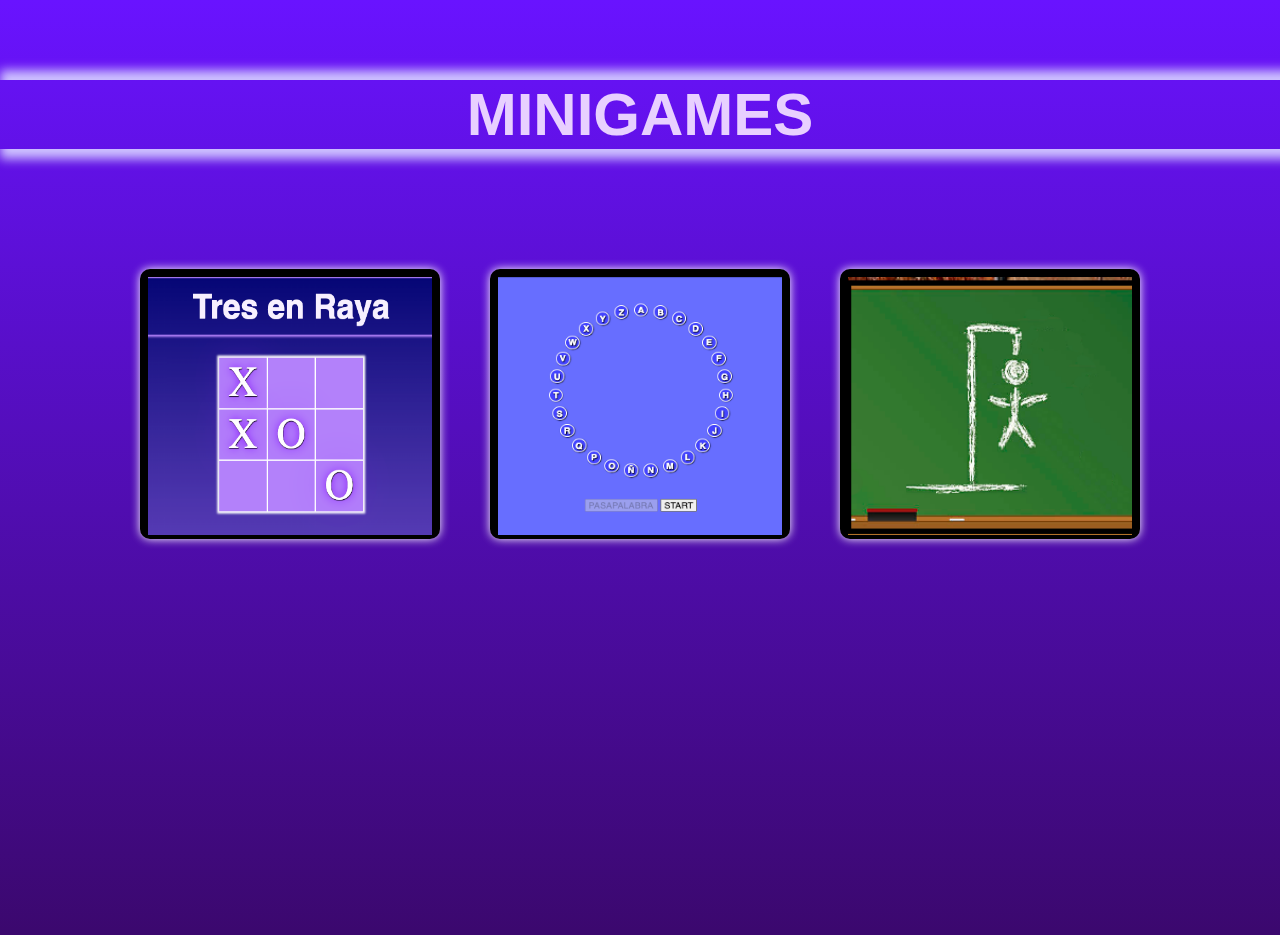
<file: src/index.html>
<!doctype html>
<html lang="en">
	<head>
		<meta charset="UTF-8" />
		<link rel="icon" type="image/svg+xml" href="/vite.svg" />
		<meta name="viewport" content="width=device-width, initial-scale=1.0" />
		<link rel="stylesheet" href="css/normalize.css" />
		<link rel="stylesheet" href="css/style.css" />
		<title>Vite App</title>
	</head>
	<body>
		<h1>MINIGAMES</h1>
		<div class="container">
			<div class="miniature">
				<a href="./tres-en-raya/index.html">
					<img src="./assets/images/tres en raya.png" alt="" />
				</a>
			</div>
			<div class="miniature">
				<a href="./paspalabra/index.html">
					<img src="./assets/images/pasapalabra.png" alt="" />
				</a>
			</div>
			<div class="miniature">
				<a href="./ahorcado/index.html">
					<img src="./assets/images/ahoracado.png" alt="" />
				</a>
			</div>
		</div>

		<script type="module" src="./js/index.js"></script>
	</body>
</html>
</file>
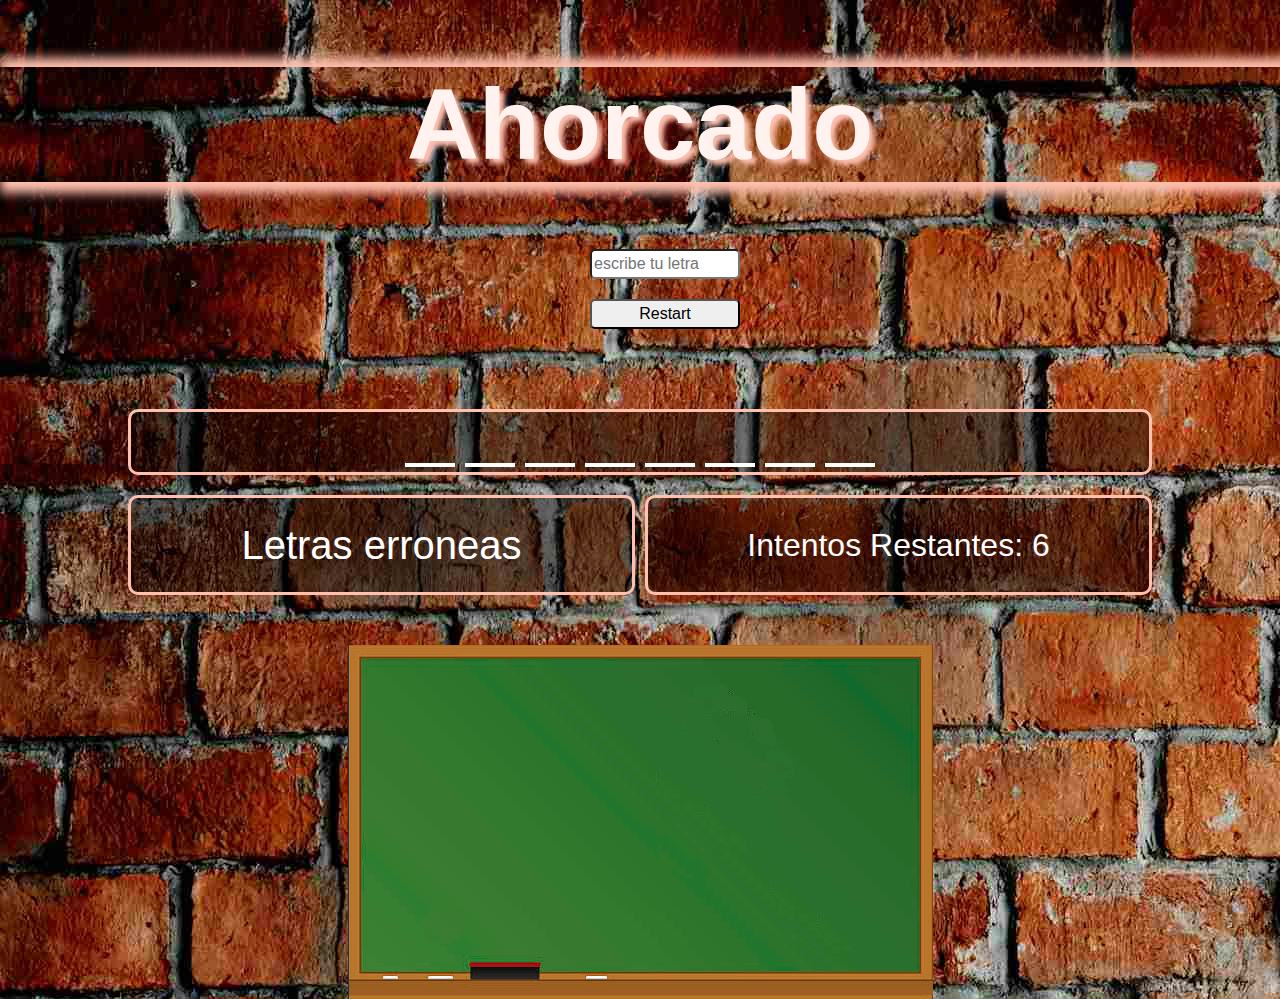
<file: src/ahorcado/index.html>
<!doctype html><html lang="en"><head><meta charset="UTF-8"><link rel="icon" type="image/svg+xml" href="/vite.svg"><meta name="viewport" content="width=device-width,initial-scale=1"><title>Vite App</title><script type="module" crossorigin src="./assets/index-2319b49d.js"></script><link rel="stylesheet" href="./assets/index-c6e263f1.css"></head><body><h1>Ahorcado</h1><div class="containerNewWord"><input id="inputLetter" maxlength="1" type="text" placeholder="escribe tu letra" class="buttonsSize"> <button id="buttonNewWord" class="buttonsSize">Restart</button></div><div id="containerSecretWord" class="containerSecretWord"></div><div class="containerError"><div class="errorLetters"><span>Letras erroneas</span><div id="errorLetters"></div></div><div id="containerCounterAttempts" class="containerCounterAttempts"><span id="counterAttempts" class="counterAttempts"></span></div></div><div id="toy" class="toy"><div class="piernas hide"><img src="./assets/piernas-52348ad4.png" alt=""></div><div class="brazos hide"><img src="./assets/brazos-bce3f114.png" alt=""></div><div class="cuerpo hide"><img src="./assets/cuerpo-02f03a24.png" alt=""></div><div class="cabeza hide"><img src="./assets/cabeza-78974d5e.png" alt=""></div><div class="soga hide"><img src="./assets/soga-db75dff9.png" alt=""></div><div class="paloSoga hide"><img src="./assets/paloSoga-ceba360d.png" alt=""></div><div class="palo hide"><img src="./assets/istockphoto-165812595-612x612-f1295a93.png" alt=""></div></div></body></html>
</file>
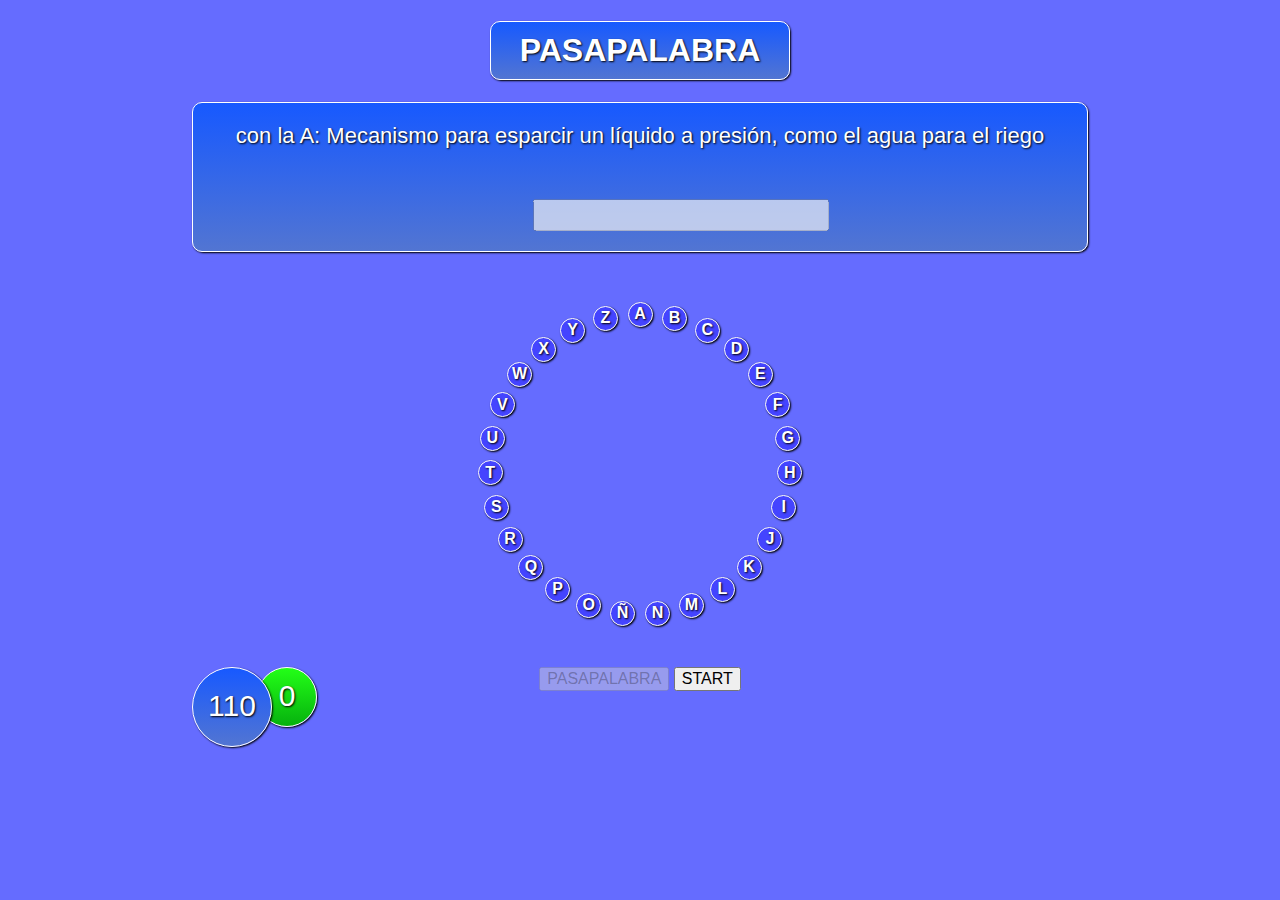
<file: src/paspalabra/index.html>
<!doctype html><html lang="en"><head><meta charset="UTF-8"><link rel="icon" type="image/svg+xml" href="/vite.svg"><meta name="viewport" content="width=device-width,initial-scale=1"><title>Vite App</title><script type="module" crossorigin src="./assets/index-f1d8f373.js"></script><link rel="stylesheet" href="./assets/index-75dd78d9.css"></head><body><h1>PASAPALABRA</h1><div class="containerAnswerQuestion"><span id="question" class="question"></span><br><input id="answerPlayer" type="text"></div><div id="containerLetters" class="containerLetters"><div data-letter="a" class="letter a position">A</div><div data-letter="b" class="letter b position">B</div><div data-letter="c" class="letter c position">C</div><div data-letter="d" class="letter d position">D</div><div data-letter="e" class="letter e position">E</div><div data-letter="f" class="letter f position">F</div><div data-letter="g" class="letter g position">G</div><div data-letter="h" class="letter h position">H</div><div data-letter="i" class="letter i position">I</div><div data-letter="j" class="letter j position">J</div><div data-letter="k" class="letter k position">K</div><div data-letter="l" class="letter l position">L</div><div data-letter="m" class="letter m position">M</div><div data-letter="n" class="letter n position">N</div><div data-letter="ñ" class="letter ñ position">Ñ</div><div data-letter="o" class="letter o position">O</div><div data-letter="p" class="letter p position">P</div><div data-letter="q" class="letter q position">Q</div><div data-letter="r" class="letter r position">R</div><div data-letter="s" class="letter s position">S</div><div data-letter="t" class="letter t position">T</div><div data-letter="u" class="letter u position">U</div><div data-letter="v" class="letter v position">V</div><div data-letter="w" class="letter w position">W</div><div data-letter="x" class="letter x position">X</div><div data-letter="y" class="letter y position">Y</div><div data-letter="z" class="letter z position">Z</div></div><div class="playerElements"><span id="correctAnswer" class="correctAnswer">0</span> <span id="timer" class="timer">110</span> <button id="pasapalabra">PASAPALABRA</button> <button id="buttonStart">START</button></div></body></html>
</file>
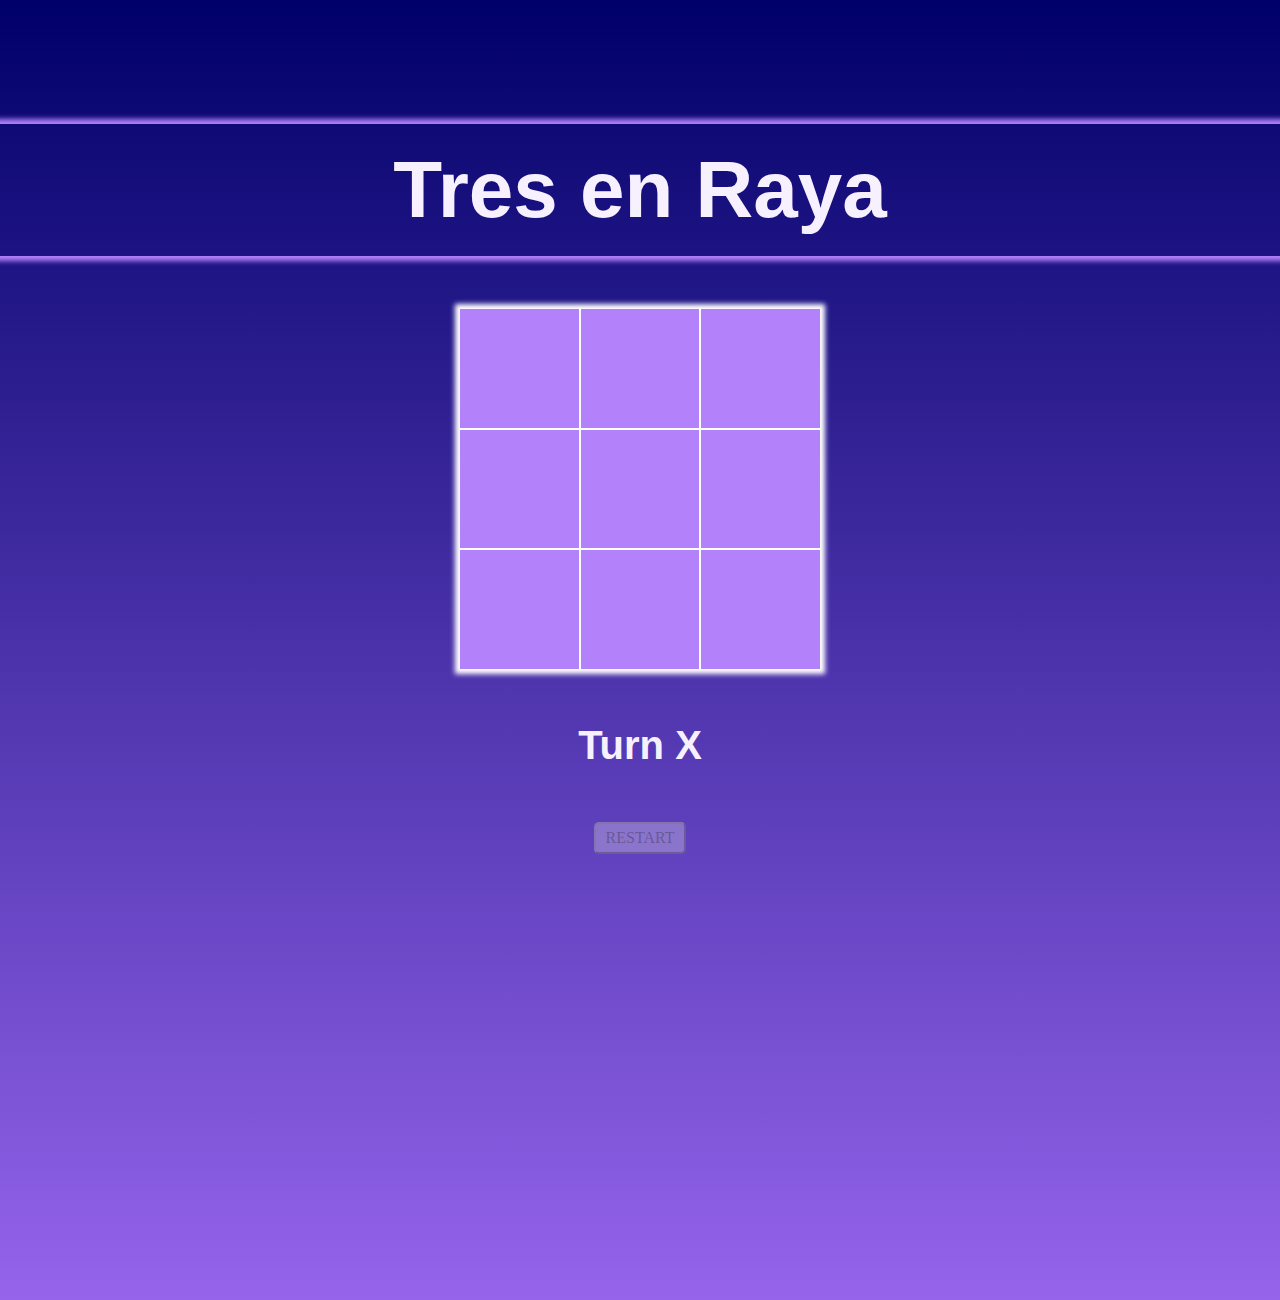
<file: src/tres-en-raya/index.html>
<!doctype html><html lang="en"><head><meta charset="UTF-8"><link rel="icon" type="image/svg+xml" href="/vite.svg"><meta name="viewport" content="width=device-width,initial-scale=1"><title>Vite App</title><script type="module" crossorigin src="./assets/index-2c23f242.js"></script><link rel="stylesheet" href="./assets/index-2a0de087.css"></head><body><h1 class="center">Tres en Raya</h1><div id="boardGame" class="boardGame"><div data-position="0" class="borderRight borderBottom"></div><div data-position="1" class="borderBottom borderLeft borderRight"></div><div data-position="2" class="borderLeft borderBottom"></div><div data-position="3" class="borderTop borderRight borderBottom"></div><div data-position="4" class="borderLeft borderBottom borderRight borderTop"></div><div data-position="5" class="borderLeft borderTop borderBottom"></div><div data-position="6" class="borderTop borderRight"></div><div data-position="7" class="borderTop borderLeft borderRight"></div><div data-position="8" class="borderTop borderLeft"></div></div><div><h2 id="turn" class="turn center">Turn X</h2><h2 id="winner" class="hide turn center"></h2><button id="buttonRestart" class="buttonRestart">RESTART</button></div></body></html>
</file>
<file: src/css/style.css>
*,
*::after,
*::before {
	box-sizing: border-box;
}

img {
	max-width: 100%;
	display: block;
}

ul {
	list-style: none;
	padding-left: 0;
	margin-top: 0;
	margin-bottom: 0;
}

a {
	text-decoration: none;
	color: inherit;
}

body {
	font-family: sans-serif;
	margin: 0;
	background: linear-gradient(rgb(105, 19, 255), rgb(59, 8, 110));
	background-repeat: no-repeat;
	height: 95vh;
}
h1 {
	text-align: center;
	font-size: 60px;
	color: rgb(232, 208, 255);
	margin-top: 80px;
	box-shadow: 10px 0px 10px 10px rgb(206, 194, 255);
}

.container {
	margin-top: 120px;
	display: flex;
	gap: 50px;
	justify-content: center;
	align-items: center;
}
img {
	height: 258px;
	width: 350px;
}
.miniature {
	height: 270px;
	width: 300px;
	background-color: grey;
	border: 8px solid rgb(0, 0, 0);
	border-radius: 10px;
	box-shadow: 0px 0px 10px white;
}
</file>
<file: src/ahorcado/assets/index-c6e263f1.css>
html{-webkit-text-size-adjust:100%;line-height:1.15}body{margin:0}main{display:block}h1{font-size:2em;margin:.67em 0}hr{box-sizing:content-box;height:0;overflow:visible}pre{font-family:monospace,monospace;font-size:1em}a{background-color:transparent}abbr[title]{border-bottom:none;text-decoration:underline;-webkit-text-decoration:underline dotted;text-decoration:underline dotted}b,strong{font-weight:bolder}code,kbd,samp{font-family:monospace,monospace;font-size:1em}small{font-size:80%}sub,sup{font-size:75%;line-height:0;position:relative;vertical-align:baseline}sub{bottom:-.25em}sup{top:-.5em}img{border-style:none}button,input,optgroup,select,textarea{font-family:inherit;font-size:100%;line-height:1.15;margin:0}button,input{overflow:visible}button,select{text-transform:none}[type=button],[type=reset],[type=submit],button{-webkit-appearance:button}[type=button]::-moz-focus-inner,[type=reset]::-moz-focus-inner,[type=submit]::-moz-focus-inner,button::-moz-focus-inner{border-style:none;padding:0}[type=button]:-moz-focusring,[type=reset]:-moz-focusring,[type=submit]:-moz-focusring,button:-moz-focusring{outline:1px dotted ButtonText}fieldset{padding:.35em .75em .625em}legend{box-sizing:border-box;color:inherit;display:table;max-width:100%;padding:0;white-space:normal}progress{vertical-align:baseline}textarea{overflow:auto}[type=checkbox],[type=radio]{box-sizing:border-box;padding:0}[type=number]::-webkit-inner-spin-button,[type=number]::-webkit-outer-spin-button{height:auto}[type=search]{-webkit-appearance:textfield;outline-offset:-2px}[type=search]::-webkit-search-decoration{-webkit-appearance:none}::-webkit-file-upload-button{-webkit-appearance:button;font:inherit}details{display:block}summary{display:list-item}[hidden],template{display:none}*,:after,:before{box-sizing:border-box}img{display:block;max-width:100%}ul{list-style:none;margin-bottom:0;margin-top:0;padding-left:0}a{color:inherit;text-decoration:none}body{background-image:url(./Embalaje-y-transporte-de-ladrillos-6c55feef.jpeg);font-family:sans-serif;margin:0}h1{box-shadow:10px 1px 10px 10px #ffc0ae;color:#fff2ef;font-size:100px;text-align:center;text-shadow:5px 5px 5px #ffc0ae}.buttonsSize{border-radius:5px;height:30px;width:150px}.cell{align-items:center;border-bottom:4px solid #fff;display:flex;font-size:xx-large;height:50px;justify-content:center;margin:5px;width:50px}.containerNewWord{flex-direction:column;gap:20px;width:100px}.containerNewWord,.containerSecretWord{display:flex;margin-left:auto;margin-right:auto}.containerSecretWord{background-color:#00000070;border:3px solid #ffc0ae;border-radius:10px;color:#fff;justify-content:center;margin-top:80px;width:80%}.containerError{gap:10px}.containerError,.errorLetters{display:flex;margin-left:auto;margin-right:auto;width:80%}.errorLetters{font-size:40px}.containerCounterAttempts,.errorLetters{background-color:#00000070;border:3px solid #ffc0ae;border-radius:10px;color:#fff;flex-direction:column;height:60px;height:100px;justify-content:center;margin-top:20px;text-align:center}.containerCounterAttempts{display:flex;font-size:xx-large;width:80%}.containerCounterAttempts,.toy{margin-left:auto;margin-right:auto}.toy{background-image:url(./fondo-45f2646b.png);height:354px;margin-top:50px;position:relative;width:585px}.palo{bottom:0;left:-30px;position:absolute}.paloSoga{height:100px;left:-88px;top:10px;z-index:1}.paloSoga,.soga{position:absolute;width:1000px}.soga{height:30px;left:-20px;top:20px;z-index:0}.cabeza{border-radius:50%;height:25px;top:17px;z-index:2}.cabeza,.cuerpo{left:-20px;position:absolute;width:1000px}.cuerpo{height:40px;top:20px}.brazos{height:5px;top:30px;width:1000px}.brazos,.piernas{left:-20px;position:absolute}.piernas{top:20px}.pierna1{left:120px;transform:rotate(45deg)}.pierna1,.pierna2{background-color:#ffc0ae;height:5px;position:absolute;top:146px;width:25px}.pierna2{left:105px;transform:rotate(135deg)}.hide{display:none}.red{color:red}.green{color:green}
</file>
<file: src/paspalabra/assets/index-75dd78d9.css>
html{-webkit-text-size-adjust:100%;line-height:1.15}body{margin:0}main{display:block}h1{font-size:2em;margin:.67em 0}hr{box-sizing:content-box;height:0;overflow:visible}pre{font-family:monospace,monospace;font-size:1em}a{background-color:transparent}abbr[title]{border-bottom:none;text-decoration:underline;-webkit-text-decoration:underline dotted;text-decoration:underline dotted}b,strong{font-weight:bolder}code,kbd,samp{font-family:monospace,monospace;font-size:1em}small{font-size:80%}sub,sup{font-size:75%;line-height:0;position:relative;vertical-align:baseline}sub{bottom:-.25em}sup{top:-.5em}img{border-style:none}button,input,optgroup,select,textarea{font-family:inherit;font-size:100%;line-height:1.15;margin:0}button,input{overflow:visible}button,select{text-transform:none}[type=button],[type=reset],[type=submit],button{-webkit-appearance:button}[type=button]::-moz-focus-inner,[type=reset]::-moz-focus-inner,[type=submit]::-moz-focus-inner,button::-moz-focus-inner{border-style:none;padding:0}[type=button]:-moz-focusring,[type=reset]:-moz-focusring,[type=submit]:-moz-focusring,button:-moz-focusring{outline:1px dotted ButtonText}fieldset{padding:.35em .75em .625em}legend{box-sizing:border-box;color:inherit;display:table;max-width:100%;padding:0;white-space:normal}progress{vertical-align:baseline}textarea{overflow:auto}[type=checkbox],[type=radio]{box-sizing:border-box;padding:0}[type=number]::-webkit-inner-spin-button,[type=number]::-webkit-outer-spin-button{height:auto}[type=search]{-webkit-appearance:textfield;outline-offset:-2px}[type=search]::-webkit-search-decoration{-webkit-appearance:none}::-webkit-file-upload-button{-webkit-appearance:button;font:inherit}details{display:block}summary{display:list-item}[hidden],template{display:none}*,:after,:before{box-sizing:border-box}img{display:block;max-width:100%}ul{list-style:none;margin-bottom:0;margin-top:0;padding-left:0}a{color:inherit;text-decoration:none}body{background-color:#555dffe7;font-family:sans-serif;margin:0}h1{background:linear-gradient(#1759ff,#5275d2);border:1.5px solid #fff;border-radius:10px;margin-left:auto;margin-right:auto;padding:10px;width:300px}.letter,h1{box-shadow:1px 1px 2px #000;color:#fff;display:flex;font-family:sans-serif;font-weight:700;justify-content:center;text-shadow:1px 1px 2px #000}.letter{align-items:center;background-color:#44f;border:1.5px solid #fff;border-radius:50%;height:25px;width:25px}.containerLetters{border-radius:50%;height:325px;top:50px;width:325px}.containerAnswerQuestion,.containerLetters{margin-left:auto;margin-right:auto;position:relative}.containerAnswerQuestion{background:linear-gradient(#1759ff,#5275d2);border:1.5px solid #fff;border-radius:10px;box-shadow:1px 1px 2px #000;color:#fff;font-family:sans-serif;font-size:22px;height:150px;padding:20px;text-align:center;text-shadow:1px 1px 2px #000;width:70%}.containerAnswerQuestion input{bottom:20px;left:38%;margin-top:20px;position:absolute}.playerElements{margin-left:auto;margin-right:auto;margin-top:90px;position:relative;text-align:center;width:70%}.timer{background:linear-gradient(#1759ff,#5275d2);height:80px;width:80px}.correctAnswer,.timer{align-items:center;border:1.5px solid #fff;border-radius:50%;box-shadow:1px 1px 2px #000;color:#fff;display:flex;font-family:sans-serif;font-size:30px;justify-content:center;position:absolute;text-shadow:1px 1px 2px #000}.correctAnswer{background:linear-gradient(#23ff17,#06b10e);height:60px;left:65px;top:0;width:60px}.letter--correct{background-color:#02d302}.letter--incorrect{background-color:red}.letter--jumped{background-color:orange}.position{position:absolute}
</file>
<file: src/tres-en-raya/assets/index-2a0de087.css>
html{-webkit-text-size-adjust:100%;line-height:1.15}body{margin:0}main{display:block}h1{font-size:2em;margin:.67em 0}hr{box-sizing:content-box;height:0;overflow:visible}pre{font-family:monospace,monospace;font-size:1em}a{background-color:transparent}abbr[title]{border-bottom:none;text-decoration:underline;-webkit-text-decoration:underline dotted;text-decoration:underline dotted}b,strong{font-weight:bolder}code,kbd,samp{font-family:monospace,monospace;font-size:1em}small{font-size:80%}sub,sup{font-size:75%;line-height:0;position:relative;vertical-align:baseline}sub{bottom:-.25em}sup{top:-.5em}img{border-style:none}button,input,optgroup,select,textarea{font-family:inherit;font-size:100%;line-height:1.15;margin:0}button,input{overflow:visible}button,select{text-transform:none}[type=button],[type=reset],[type=submit],button{-webkit-appearance:button}[type=button]::-moz-focus-inner,[type=reset]::-moz-focus-inner,[type=submit]::-moz-focus-inner,button::-moz-focus-inner{border-style:none;padding:0}[type=button]:-moz-focusring,[type=reset]:-moz-focusring,[type=submit]:-moz-focusring,button:-moz-focusring{outline:1px dotted ButtonText}fieldset{padding:.35em .75em .625em}legend{box-sizing:border-box;color:inherit;display:table;max-width:100%;padding:0;white-space:normal}progress{vertical-align:baseline}textarea{overflow:auto}[type=checkbox],[type=radio]{box-sizing:border-box;padding:0}[type=number]::-webkit-inner-spin-button,[type=number]::-webkit-outer-spin-button{height:auto}[type=search]{-webkit-appearance:textfield;outline-offset:-2px}[type=search]::-webkit-search-decoration{-webkit-appearance:none}::-webkit-file-upload-button{-webkit-appearance:button;font:inherit}details{display:block}summary{display:list-item}[hidden],template{display:none}*,:after,:before{box-sizing:border-box}img{display:block;max-width:100%}ul{list-style:none;margin-bottom:0;margin-top:0;padding-left:0}a{color:inherit;text-decoration:none}body{background:linear-gradient(#000069,#9564eb);background-repeat:no-repeat;height:1300px;margin:0;padding-top:70px;-webkit-user-select:none;-moz-user-select:none;user-select:none}h1{box-shadow:0 0 5px 5px #b381fa;font-size:80px}.center{color:#f7f0ff;font-family:sans-serif;padding:20px;text-align:center}.boardGame{box-shadow:0 0 5px 5px #fff;cursor:pointer;display:grid;grid-template-columns:repeat(3,1fr);margin-left:auto;margin-right:auto;width:360px}.boardGame div{align-items:center;background-color:#b381fa;color:#fff;display:flex;font-size:100px;height:120px;justify-content:center;text-shadow:1px 1px 2px #000,0 0 1em #8c12ff,0 0 .2em #8c12ff;width:120px}.turn{font-size:40px}.borderTop{border-top:1px solid #fff}.borderBottom{border-bottom:1px solid #fff}.borderLeft{border-left:1px solid #fff}.borderRight{border-right:1px solid #fff}.hide{display:none}.buttonRestart{border-radius:5px;display:flex;margin-left:auto;margin-right:auto;padding:5px 10px}.winner{color:red}
</file>
